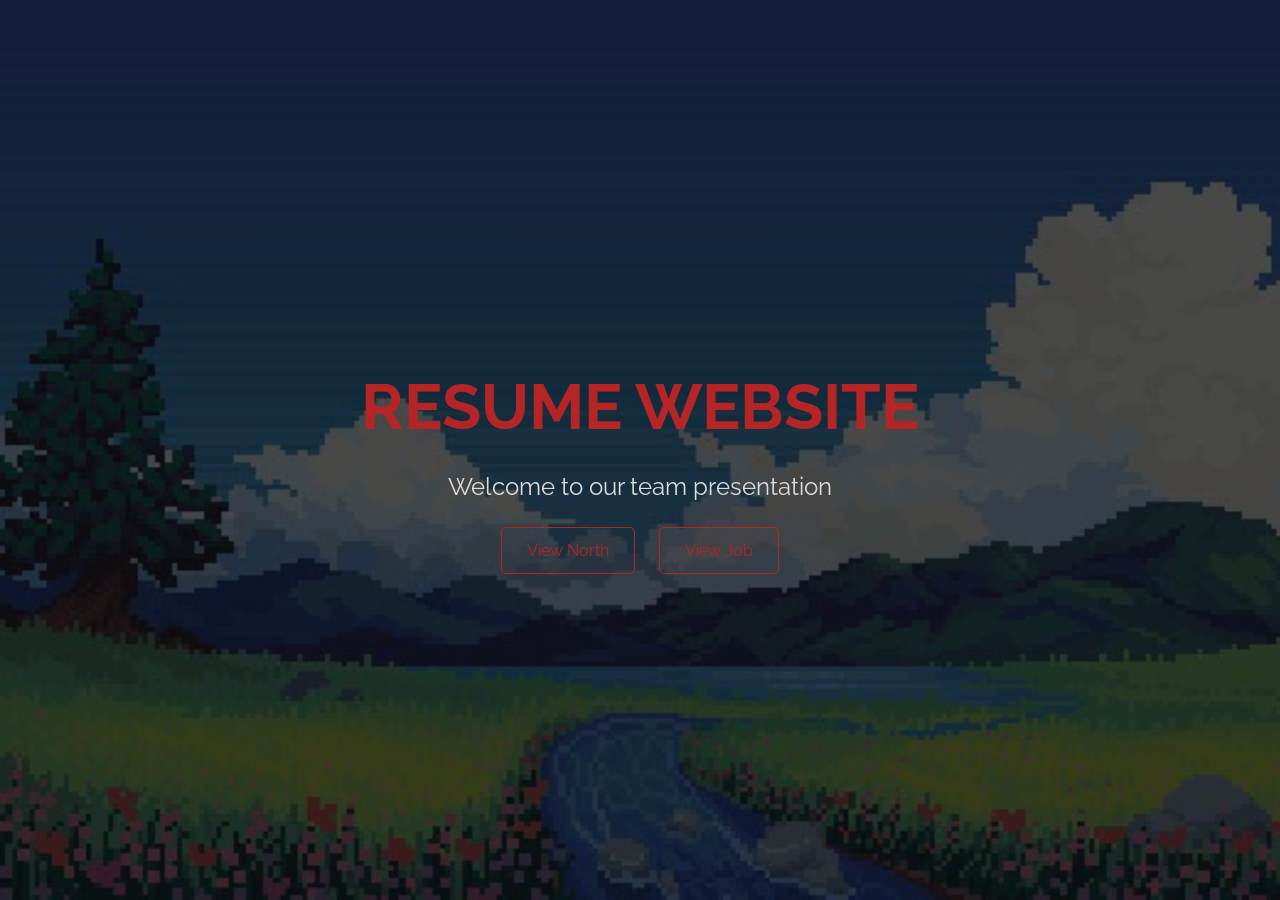
<file: rush/index.html>
<!DOCTYPE html>
<html lang="en">
<head>
    <meta charset="UTF-8">
    <meta name="viewport" content="width=device-width, initial-scale=1.0">
    <title>No Job Team - Home</title>
    <link rel="stylesheet" href="style.css">
    <link href="https://fonts.googleapis.com/css?family=Raleway:400,200,300,800" rel="stylesheet">
</head>
<body>
    <section id="home" class="hero">
        <div class="hero-content">
            <h1>RESUME WEBSITE</h1>
            <p>Welcome to our team presentation</p>
            <div class="hero-btns">
                <a href="North.html" class="btn">View North</a>
                <a href="Job.html" class="btn">View Job</a>
            </div>
        </div>
    </section>
</body>
</html>
</file>
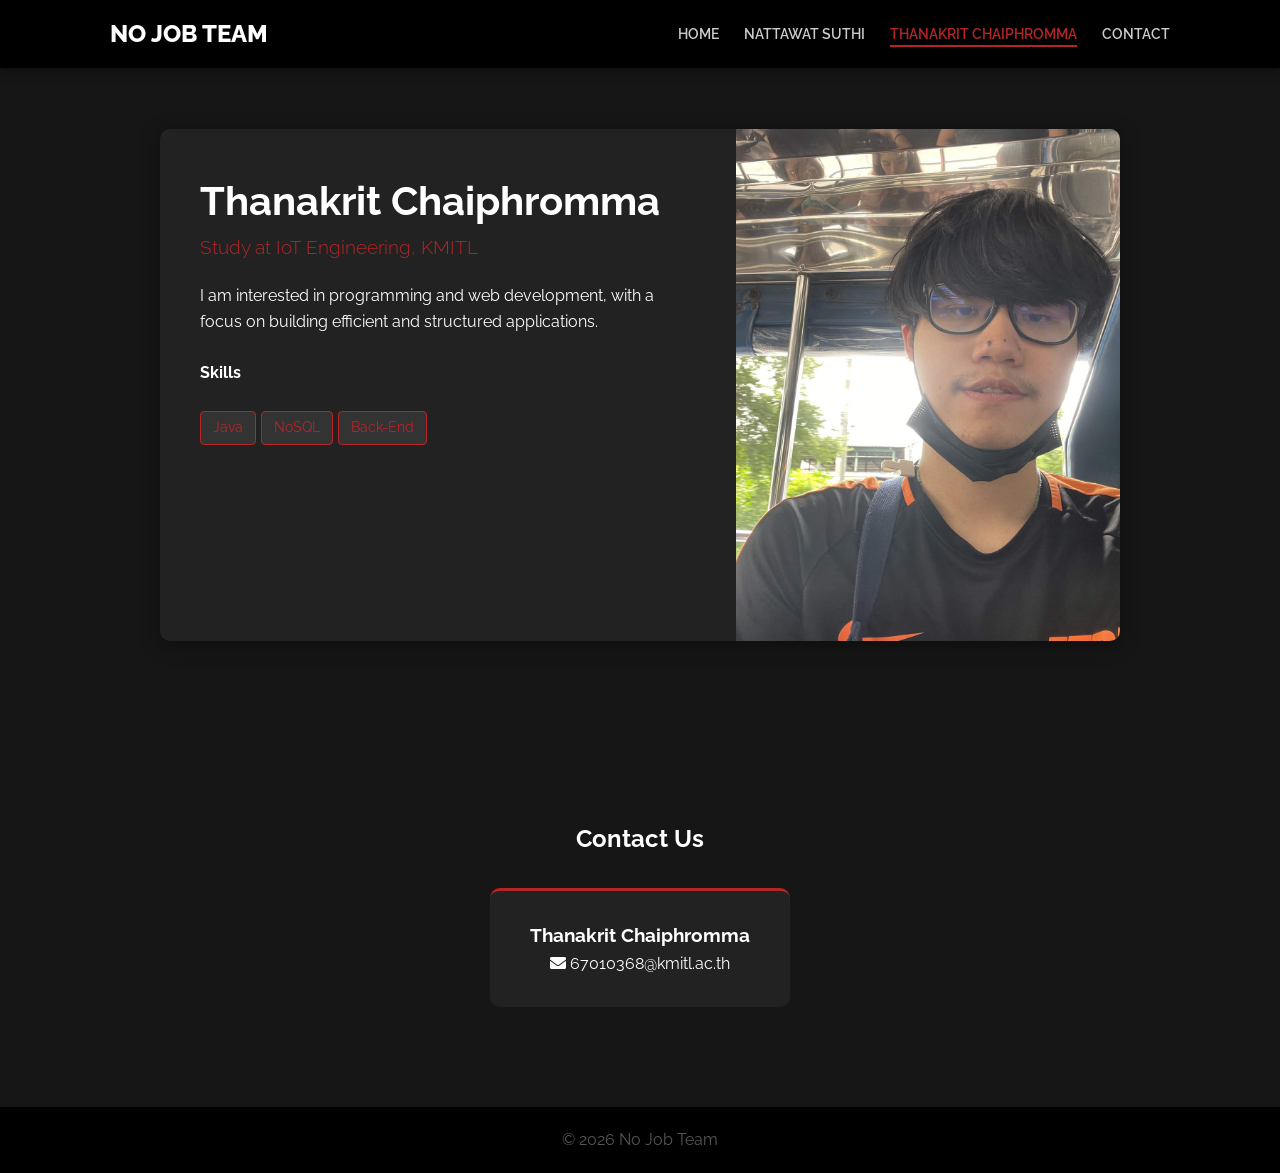
<file: rush/Job.html>
<!DOCTYPE html>
<html lang="en">
<head>
    <meta charset="UTF-8">
    <meta name="viewport" content="width=device-width, initial-scale=1.0">
    <title>Thanakrit Chaiphromma - Resume</title>
    <link rel="stylesheet" href="style.css">
    <link href="https://fonts.googleapis.com/css?family=Raleway:400,200,300,800" rel="stylesheet">
    <link rel="stylesheet" href="https://cdnjs.cloudflare.com/ajax/libs/font-awesome/5.15.4/css/all.min.css">
</head>
<body>
    <nav class="navbar">
        <div class="nav-container">
            <a href="index.html" class="logo">No Job Team</a>
            <ul class="nav-links">
                <li><a href="index.html" class="nav-item">Home</a></li>
                <li><a href="North.html" class="nav-item">Nattawat Suthi</a></li>
                <li><a href="Job.html" class="nav-item active">Thanakrit Chaiphromma</a></li>
                <li><a href="#contact" class="nav-item">Contact</a></li>
            </ul>
        </div>
    </nav>

    <div class="container">
        <section id="thanakrit" class="profile-section">
            <div class="profile-card reverse">
                <div class="profile-img-box">
                    <img src="Job.jpg" alt="Thanakrit Chaiphromma">
                </div>
                <div class="profile-info">
                    <h2>Thanakrit Chaiphromma</h2>
                    <h3 class="role">Study at IoT Engineering, KMITL</h3>
                    <p>I am interested in programming and web development, with a focus on building efficient and structured applications. </p>
                    <div class="skills-block">
                        <br><h4>Skills</h4><br>
                        <div class="tags">
                            <span>Java</span><span>NoSQL</span><span>Back-End</span>
                        </div>
                    </div>
                </div>
            </div>
        </section>

        <section id="contact" class="contact-section">
            <h2>Contact Us</h2>
            <div class="contact-wrapper">
                <div class="contact-card">
                    <h3>Thanakrit Chaiphromma</h3>
                    <p><i class="fas fa-envelope"></i> 67010368@kmitl.ac.th</p>
                </div>
            </div>
        </section>
    </div>
    <footer><p>&copy; 2026 No Job Team</p></footer>
</body>
</html>
</file>
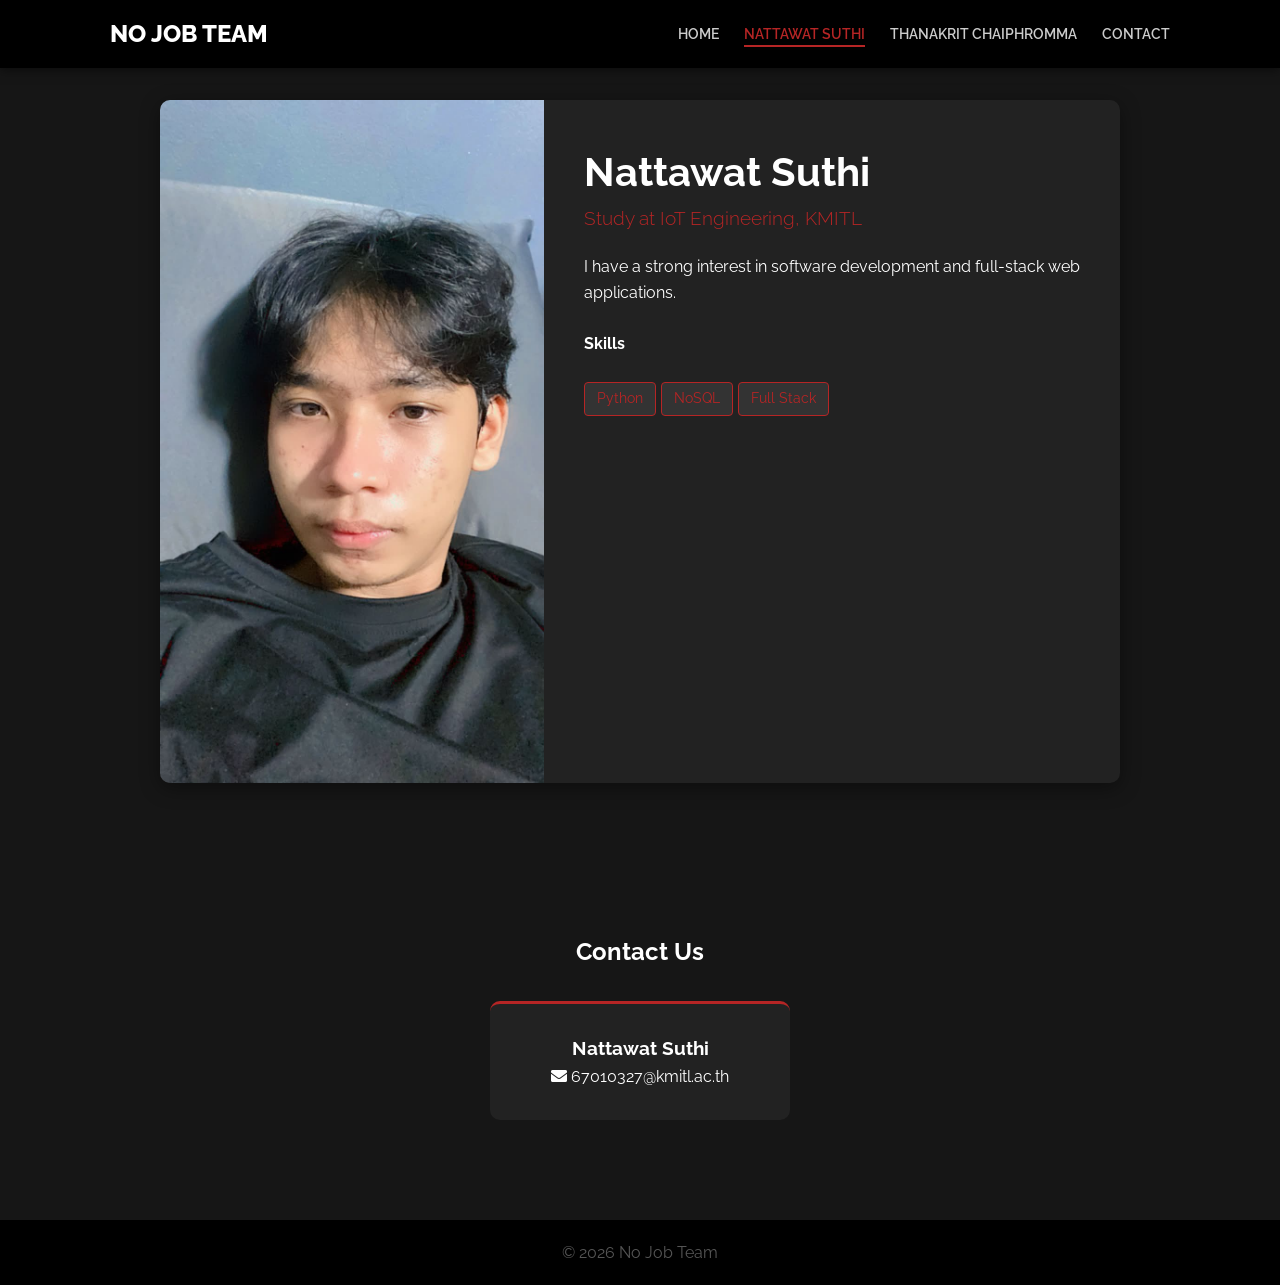
<file: rush/North.html>
<!DOCTYPE html>
<html lang="en">
<head>
    <meta charset="UTF-8">
    <meta name="viewport" content="width=device-width, initial-scale=1.0">
    <title>Nattawat Suthi - Resume</title>
    <link rel="stylesheet" href="style.css">
    <link href="https://fonts.googleapis.com/css?family=Raleway:400,200,300,800" rel="stylesheet">
    <link rel="stylesheet" href="https://cdnjs.cloudflare.com/ajax/libs/font-awesome/5.15.4/css/all.min.css">
</head>
<body>
    <nav class="navbar">
        <div class="nav-container">
            <a href="index.html" class="logo">No Job Team</a>
            <ul class="nav-links">
                <li><a href="index.html" class="nav-item">Home</a></li>
                <li><a href="North.html" class="nav-item active">Nattawat Suthi</a></li>
                <li><a href="Job.html" class="nav-item">Thanakrit Chaiphromma</a></li>
                <li><a href="#contact" class="nav-item">Contact</a></li>
            </ul>
        </div>
    </nav>

    <div class="container">
        <section id="nattawat" class="profile-section">
            <div class="profile-card">
                <div class="profile-img-box">
                    <img src="North.jpg" alt="Nattawat Suthi">
                </div>
                <div class="profile-info">
                    <h2>Nattawat Suthi</h2>
                    <h3 class="role">Study at IoT Engineering, KMITL</h3>
                    <p>I have a strong interest in software development and full-stack web applications. </p>
                    <div class="skills-block">
                        <br><h4>Skills</h4><br>
                        <div class="tags">
                            <span>Python</span><span>NoSQL</span><span>Full Stack</span>
                        </div>
                    </div>
                </div>
            </div>
        </section>

        <section id="contact" class="contact-section">
            <h2>Contact Us</h2>
            <div class="contact-wrapper">
                <div class="contact-card">
                    <h3>Nattawat Suthi</h3>
                    <p><i class="fas fa-envelope"></i> 67010327@kmitl.ac.th</p>
                </div>
            </div>
        </section>
    </div>
    <footer><p>&copy; 2026 No Job Team</p></footer>
</body>
</html>
</file>
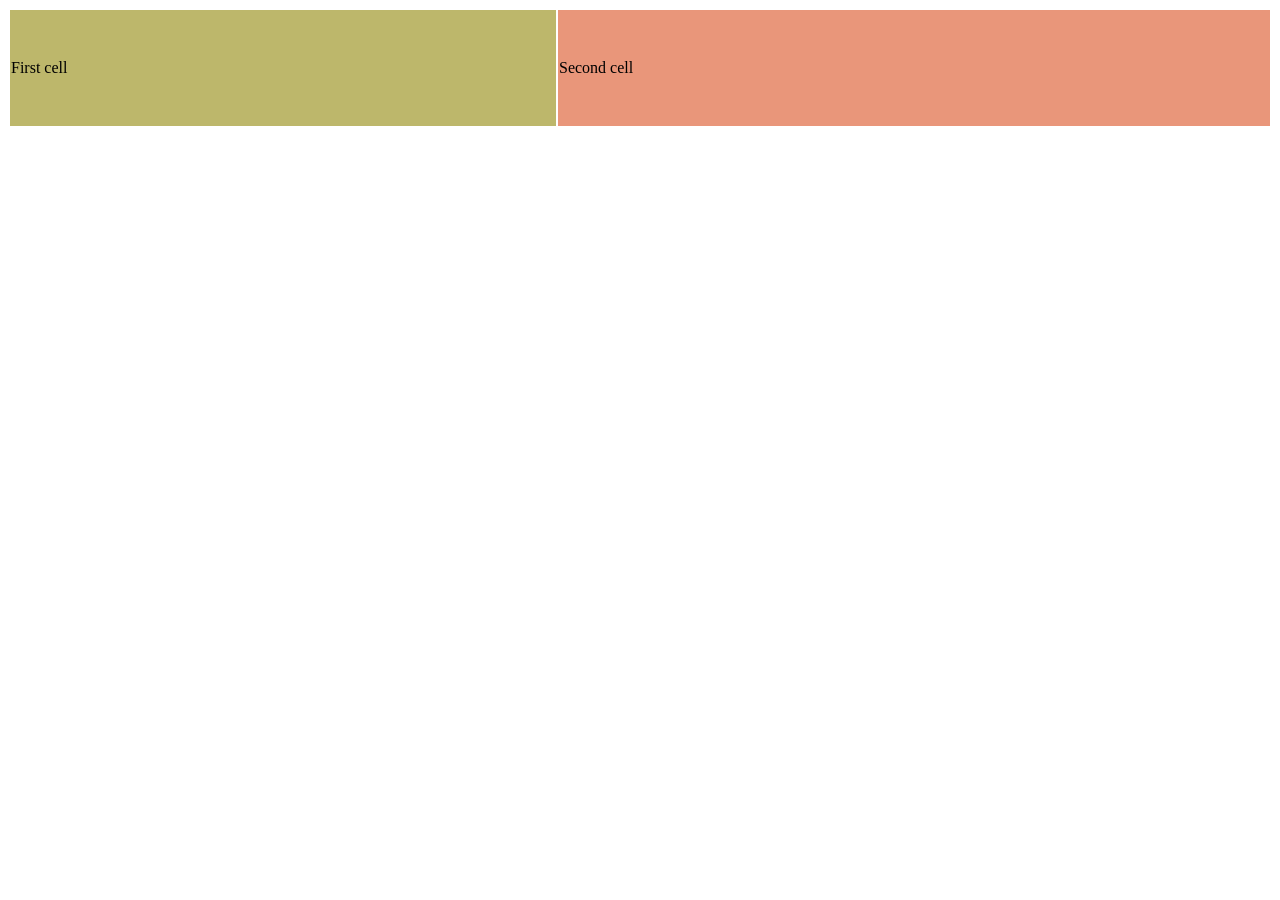
<file: cell01/ex05/tab.html>
<!DOCTYPE html>
<html lang="en">
<head>
    <meta charset="UTF-8">
    <meta name="viewport" content="width=device-width, initial-scale=1.0">
    <title>Document</title>
</head>
<body>
    <table style="width: 100%; height: 120px;">
        <tr>
            <td style="background-color:darkkhaki">First cell</td>
            <td style="background-color:darksalmon">Second cell</td>
        </tr>
    </table>
</body>
</html>
</file>
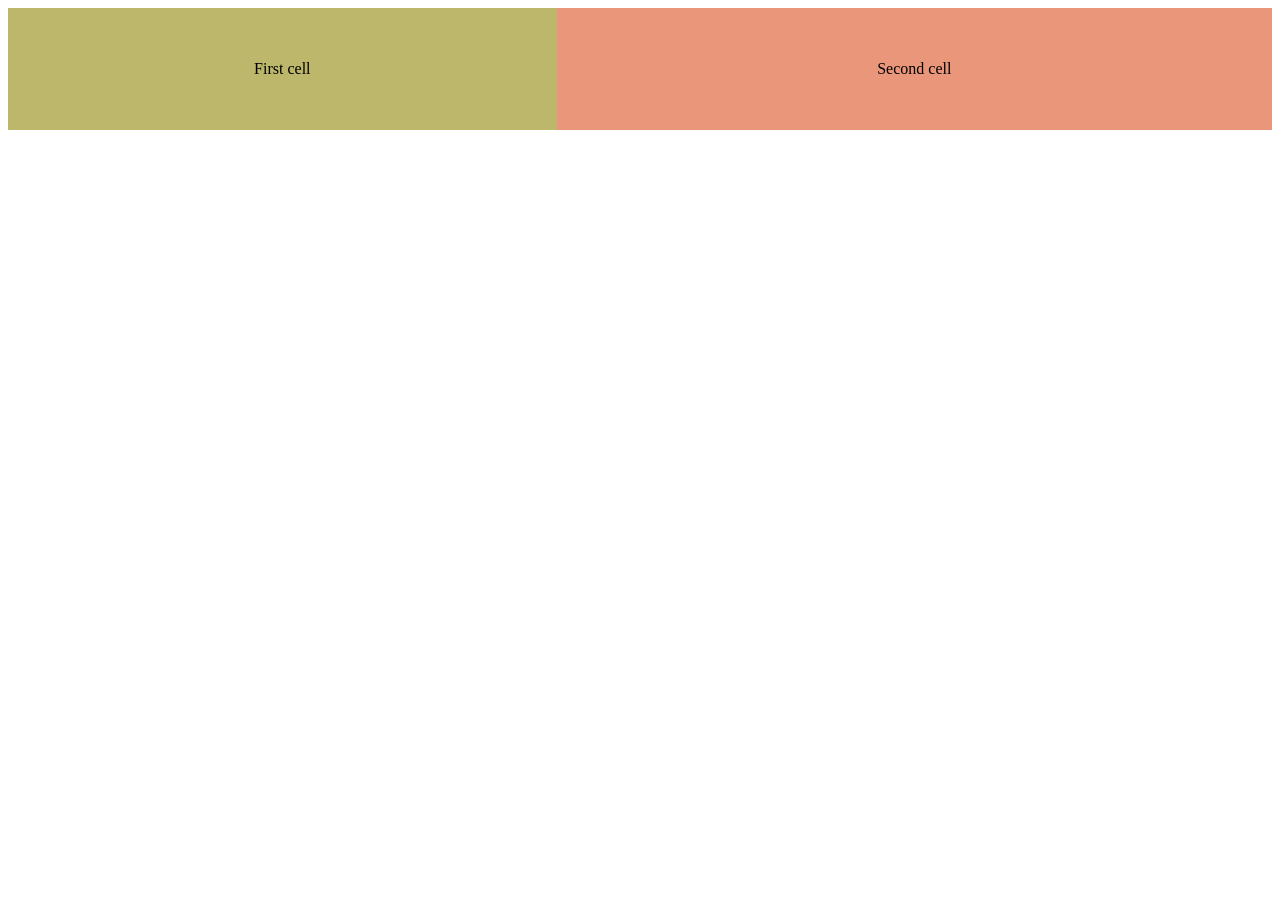
<file: cell01/ex06/responsive.html>
<!DOCTYPE html>
<html lang="en">
<head>
    <meta charset="UTF-8">
    <meta name="viewport" content="width=device-width, initial-scale=1.0">
    <title>Responsive Document</title>
    <style>
        table {
            width: 100%;
            border-collapse: collapse;
        }

        td {
            height: 120px; 
            text-align: center; 
        }
        @media screen and (max-width: 600px) {
            td {
                display: block; 
                width: 100%;
            }
        }
    </style>
</head>
<body>

    <table>
        <tr>
            <td style="background-color:darkkhaki">First cell</td>
            <td style="background-color:darksalmon">Second cell</td>
        </tr>
    </table>

</body>
</html>
</file>
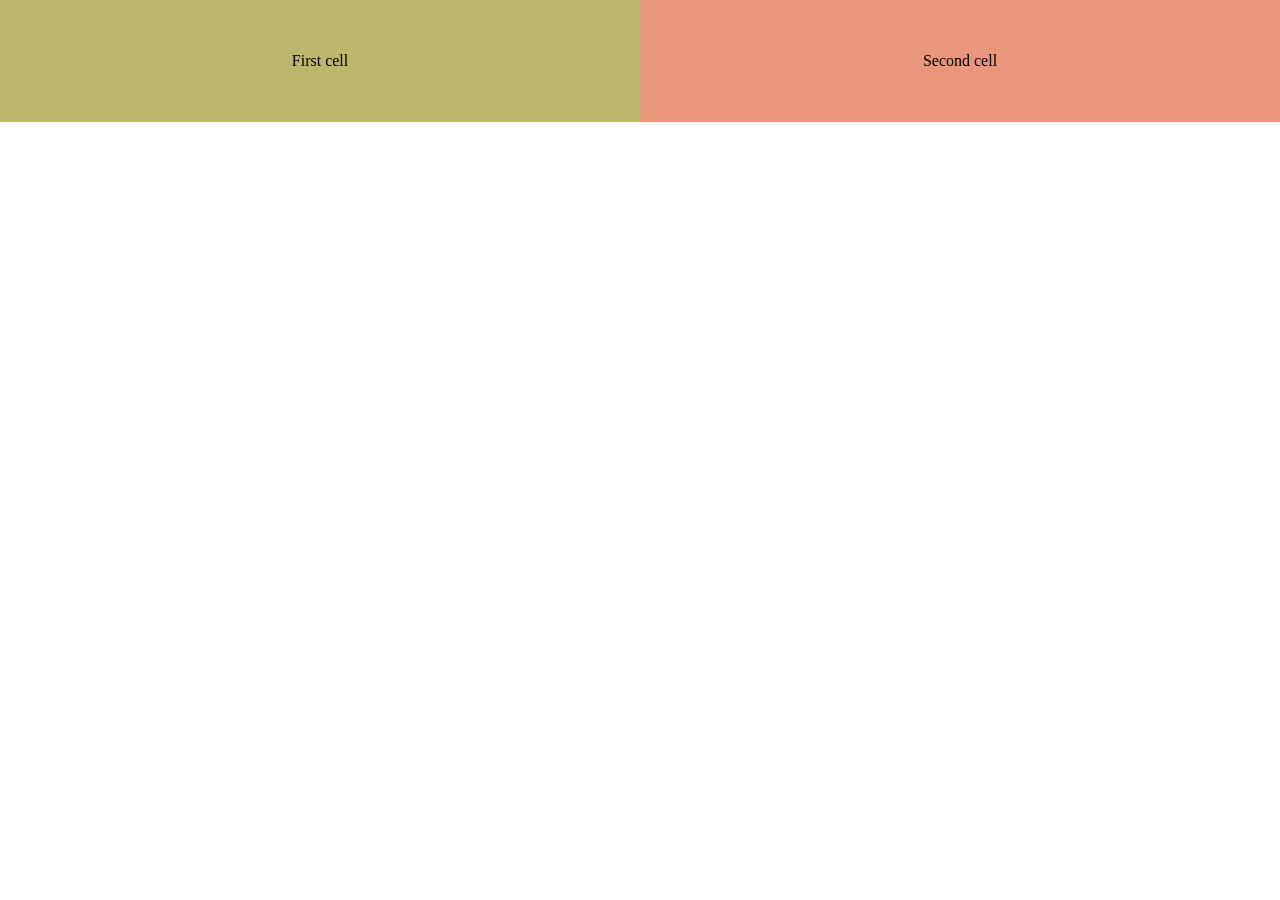
<file: cell02/ex00/responsive.html>
<!DOCTYPE html>
<html lang="en">
<head>
    <meta charset="UTF-8">
    <meta name="viewport" content="width=device-width, initial-scale=1.0">
    <title>Responsive</title>
    <link rel="stylesheet" href="responsive.css">
</head>
<body>

    <table>
        <tr>
            <td style="background-color:darkkhaki">First cell</td>
            <td style="background-color:darksalmon">Second cell</td>
        </tr>
    </table>

</body>
</html>
</file>
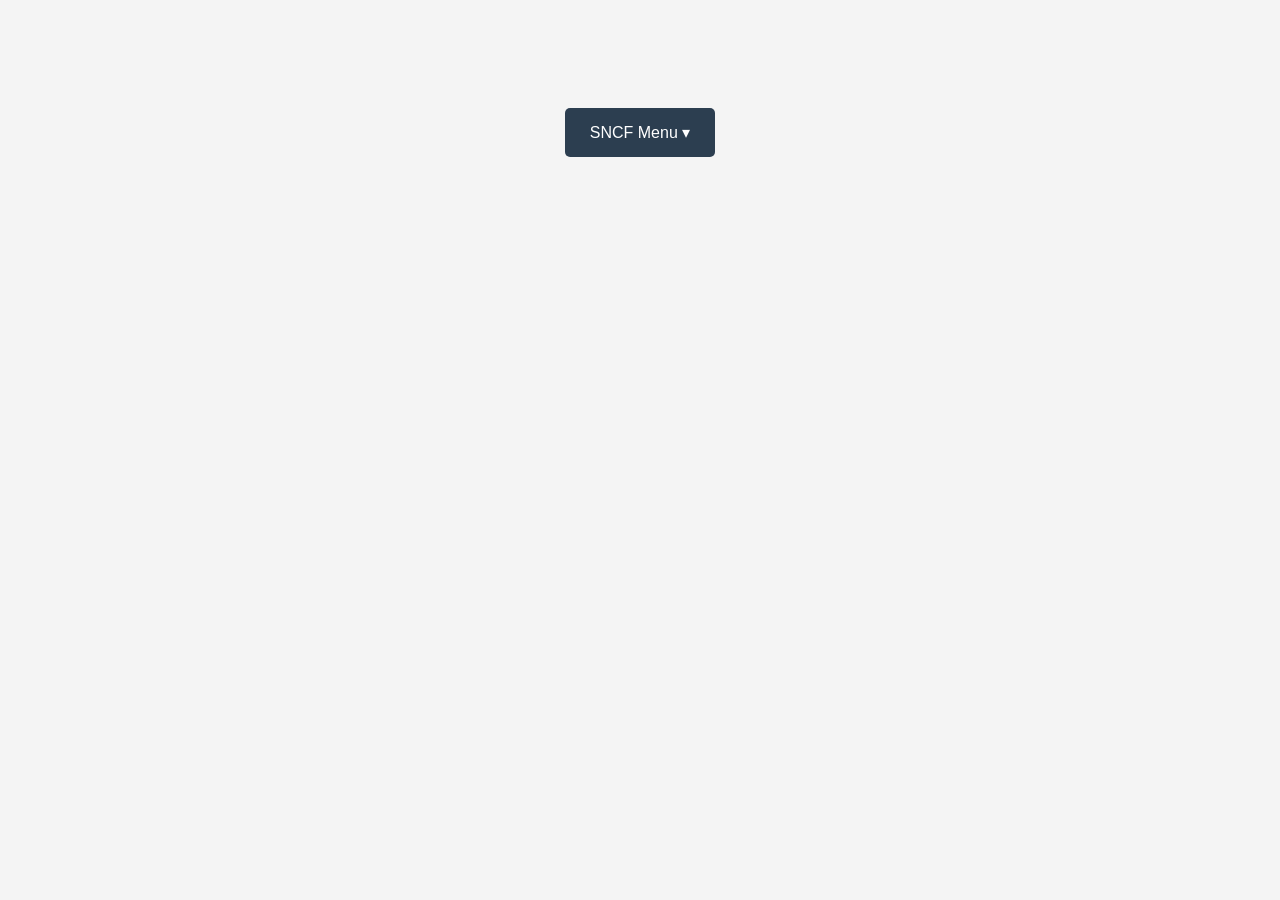
<file: cell02/ex01/menu.html>
<!DOCTYPE html>
<html lang="en">
<head>
    <meta charset="UTF-8">
    <title>Menu</title>
    <link rel="stylesheet" href="menu.css">
</head>
<body>

    <div class="dropdown">
        <button class="dropbtn">SNCF Menu ▾</button>
        
        <div class="dropdown-content">
            <a href="#">Ham & Cheese</a>
            <a href="#">Tuna Mayo</a>
            <a href="#">Veggie Delight</a>
        </div>
    </div>

</body>
</html>
</file>
<file: rush/style.css>
* {
    margin: 0;
    padding: 0;
    box-sizing: border-box;
    font-family: 'Raleway', Arial, sans-serif;
}

html {
    scroll-behavior: smooth;
}

body {
    background-color: #161616;
    color: white;
    line-height: 1.6;
}


.navbar {
    position: fixed;
    top: 0;
    left: 0;
    width: 100%;
    background-color: #000000;
    padding: 15px 0;
    z-index: 1000;
    box-shadow: 0 2px 10px rgba(0,0,0,0.5);
    transition: all 0.3s ease;
}

.nav-container {
    max-width: 1100px;
    margin: 0 auto;
    display: flex;
    justify-content: space-between;
    align-items: center;
    padding: 0 20px;
}

.logo {
    color: white;
    font-size: 1.5rem;
    font-weight: 800;
    text-decoration: none;
    text-transform: uppercase;
}

.nav-links {
    list-style: none;
    display: flex;
}

.nav-links li {
    margin-left: 25px;
}

.nav-links a {
    color: #ccc;
    text-decoration: none;
    font-size: 0.9rem;
    font-weight: 600;
    text-transform: uppercase;
    transition: 0.3s;
    position: relative;
}


.nav-links a:hover,
.nav-links a.active {
    color: #b62525;
}


.nav-links a.active::after {
    content: '';
    position: absolute;
    width: 100%;
    height: 2px;
    bottom: -5px;
    left: 0;
    background-color: #b62525;
}


section {
    padding-top: 100px;
    padding-bottom: 50px;
}


.hero {
    height: 100vh;
    display: flex;
    justify-content: center;
    align-items: center;
    text-align: center;
    background: linear-gradient(rgba(0,0,0,0.7), rgba(0,0,0,0.7)), url('Meadow1.png');
    background-size: cover;
    background-attachment: fixed;
}

.hero h1 {
    font-size: 4rem;
    color: #b62525;
    margin-bottom: 10px;
}

.hero p {
    font-size: 1.5rem;
    color: #ddd;
}

.btn {
    display: inline-block;
    padding: 10px 25px;
    margin: 20px 10px;
    border: 1px solid #b62525;
    color: #b62525;
    text-decoration: none;
    border-radius: 5px;
    transition: 0.3s;
}

.btn:hover {
    background-color: #b62525;
    color: white;
}

.container {
    max-width: 1000px;
    margin: 0 auto;
    padding: 0 20px;
}

.profile-section {
    min-height: 80vh;
    display: flex;
    align-items: center;
}

.profile-card {
    display: flex;
    background-color: #222;
    border-radius: 10px;
    overflow: hidden;
    width: 100%;
    box-shadow: 0 5px 20px rgba(0,0,0,0.4);
}

.profile-card.reverse {
    flex-direction: row-reverse;
}

.profile-img-box {
    width: 40%;
    min-height: 400px;
}

.profile-img-box img {
    width: 100%;
    height: 100%;
    object-fit: cover;
    display: block;
}

.profile-info {
    width: 60%;
    padding: 40px;
}

.profile-info h2 {
    font-size: 2.5rem;
    color: white;
}

.role {
    color: #b62525;
    margin-bottom: 20px;
    font-weight: 300;
}

.tags span {
    display: inline-block;
    background: #333;
    color: #b62525;
    padding: 5px 12px;
    border-radius: 4px;
    margin-right: 5px;
    border: 1px solid #b62525;
    font-size: 0.85rem;
}

.divider {
    border: 0;
    height: 1px;
    background: #333;
    margin: 50px 0;
}

.contact-section {
    text-align: center;
    padding-bottom: 100px;
}

.contact-wrapper {
    display: flex;
    justify-content: center;
    gap: 40px;
    flex-wrap: wrap;
    margin-top: 30px;
}

.contact-card {
    background: #222;
    padding: 30px;
    border-radius: 10px;
    width: 300px;
    border-top: 3px solid #b62525;
}

footer {
    text-align: center;
    padding: 20px;
    background: #000;
    color: #555;
}



@media (max-width: 768px) {
    .profile-card, .profile-card.reverse {
        flex-direction: column;
    }
    .profile-img-box {
        width: 100%;
        height: 300px;
    }
    .hero h1 { font-size: 2.5rem; }
}
</file>
<file: cell02/ex00/responsive.css>
html, body {
    margin: 0;
    padding: 0;
    width: 100%;
    height: 100%;
}


table {
    width: 100%;
    border-collapse: collapse;
    table-layout: fixed;  
}


td {
    height: 120px;
    text-align: center;
    vertical-align: middle;
}

@media screen and (max-width: 768px) {
    table, tbody, tr, td {
        display: block;
        width: 100%;
    }


    td {
        box-sizing: border-box;
    }
}
</file>
<file: cell02/ex01/menu.css>
body {
    font-family: sans-serif;
    display: flex;
    justify-content: center;
    padding-top: 100px;
    background-color: #f4f4f4;
}


.dropdown {
    position: relative;
    display: inline-block;
}


.dropbtn {
    background-color: #2c3e50;
    color: white;
    padding: 15px 25px;
    font-size: 16px;
    border: none;
    border-radius: 5px;
    cursor: pointer;
    transition: 0.3s;
}


.dropdown-content {
    display: none; 
    position: absolute;
    background-color: #ffffff;
    min-width: 180px;
    box-shadow: 0px 8px 16px rgba(0,0,0,0.1);
    z-index: 1;
    border-radius: 5px;
    margin-top: 5px;
}


.dropdown-content a {
    color: #333;
    padding: 12px 16px;
    text-decoration: none;
    display: block;
    border-bottom: 1px solid #eee;
}


.dropdown:hover .dropdown-content {
    display: block;
}

.dropdown:hover .dropbtn {
    background-color: #34495e;
}

.dropdown-content a:hover {
    background-color: #f1f1f1;
    color: #e67e22; 
}
</file>
